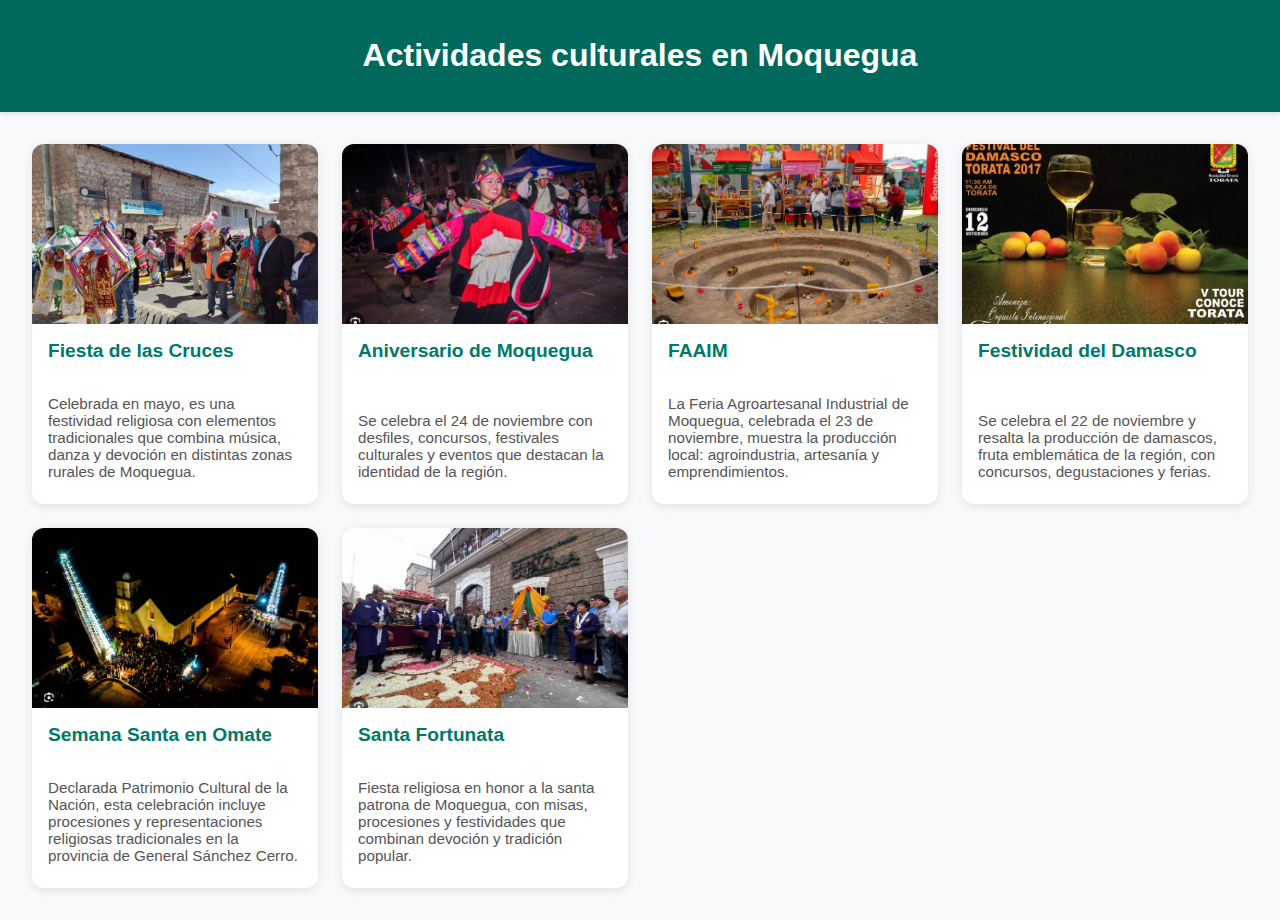
<file: actividades.html>
<!DOCTYPE html>
<html lang="es">
<head>
  <meta charset="UTF-8" />
  <meta name="viewport" content="width=device-width, initial-scale=1.0"/>
  <title>Actividades culturales - Turismo en Moquegua</title>
  <link rel="stylesheet" href="categorias.css" />
  <link rel="stylesheet" href="sy.css" />
</head>
<body>

  <header>
    <h1>Actividades culturales en Moquegua</h1>
  </header>

  <main id="lista-actividades" class="contenedor-grid">

    <article class="card">
      <img src="imagenes/cultura1.jpg" alt="Fiesta de las Cruces">
      <div class="card-content">
        <h3>Fiesta de las Cruces</h3>
        <p>Celebrada en mayo, es una festividad religiosa con elementos tradicionales que combina música, danza y devoción en distintas zonas rurales de Moquegua.</p>
      </div>
    </article>

    <article class="card">
      <img src="imagenes/cultura2.jpg" alt="Aniversario de Moquegua">
      <div class="card-content">
        <h3>Aniversario de Moquegua</h3>
        <p>Se celebra el 24 de noviembre con desfiles, concursos, festivales culturales y eventos que destacan la identidad de la región.</p>
      </div>
    </article>

    <article class="card">
      <img src="imagenes/cultura3.jpg" alt="Feria FAAIM">
      <div class="card-content">
        <h3>FAAIM</h3>
        <p>La Feria Agroartesanal Industrial de Moquegua, celebrada el 23 de noviembre, muestra la producción local: agroindustria, artesanía y emprendimientos.</p>
      </div>
    </article>

    <article class="card">
      <img src="imagenes/cultura4.jpg" alt="Festividad del Damasco">
      <div class="card-content">
        <h3>Festividad del Damasco</h3>
        <p>Se celebra el 22 de noviembre y resalta la producción de damascos, fruta emblemática de la región, con concursos, degustaciones y ferias.</p>
      </div>
    </article>

    <article class="card">
      <img src="imagenes/cultura5.jpg" alt="Semana Santa en Omate">
      <div class="card-content">
        <h3>Semana Santa en Omate</h3>
        <p>Declarada Patrimonio Cultural de la Nación, esta celebración incluye procesiones y representaciones religiosas tradicionales en la provincia de General Sánchez Cerro.</p>
      </div>
    </article>

    <article class="card">
      <img src="imagenes/cultura6.jpg" alt="Santa Fortunata">
      <div class="card-content">
        <h3>Santa Fortunata</h3>
        <p>Fiesta religiosa en honor a la santa patrona de Moquegua, con misas, procesiones y festividades que combinan devoción y tradición popular.</p>
      </div>
    </article>


  </main>

</body>
</html>
</file>
<file: categorias.css>
/* Diseño general */
body {
  font-family: 'Segoe UI', sans-serif;
  margin: 0;
  padding: 0;
  background-color: #f8f9fa;
  color: #333;
}

header {
  background-color: #00695c;
  color: white;
  padding: 1rem;
  text-align: center;
  box-shadow: 0 2px 5px rgba(0,0,0,0.1);
}

footer {
  text-align: center;
  padding: 1rem;
  background-color: #004d40;
  color: white;
  margin-top: 2rem;
}

/* Cuadrícula de tarjetas */
.grid {
  display: grid;
  grid-template-columns: repeat(auto-fill, minmax(250px, 1fr));
  gap: 1.5rem;
  padding: 2rem;
  max-width: 1200px;
  margin: auto;
}

/* Tarjetas individuales */
.card {
  display: flex;
  flex-direction: column;
  justify-content: space-between;
  height: 100%; /* Se adapta al grid */
  min-height: 360px; /* Asegura misma altura */
  background: white;
  border-radius: 12px;
  overflow: hidden;
  box-shadow: 0 4px 12px rgba(0,0,0,0.1);
  transition: transform 0.2s;
}

.card:hover {
  transform: scale(1.02);
}

.card img {
  width: 100%;
  height: 180px;
  object-fit: cover;
}

.card-content {
  flex-grow: 1;
  display: flex;
  flex-direction: column;
  justify-content: space-between;
  padding: 1rem;
}
.card-content h3 {
  margin: 0;
  color: #00796b;
}

.card-content p {
  margin: 0.5rem 0;
  font-size: 0.95rem;
}

.card-content button {
  margin-top: 0.5rem;
  padding: 0.5rem 1rem;
  background-color: #009688;
  color: white;
  border: none;
  border-radius: 6px;
  cursor: pointer;
  font-weight: bold;
  transition: background-color 0.2s;
}

.card-content button:hover {
  background-color: #00796b;
}

/* Mapa */
#mapa {
  width: 100%;
  height: 500px;
  max-width: 1200px;
  margin: 2rem auto;
  border-radius: 10px;
  box-shadow: 0 2px 10px rgba(0,0,0,0.1);
}
</file>
<file: sy.css>
.contenedor-grid {
  display: grid;
  grid-template-columns: repeat(auto-fill, minmax(280px, 1fr));
  gap: 1.5rem;
  padding: 2rem;
}
.card {
  border-radius: 12px;
  box-shadow: 0 2px 10px rgba(0,0,0,0.1);
  overflow: hidden;
  background: #fff;
}
.card img {
  width: 100%;
  height: 180px;
  object-fit: cover;
}
.card-content {
  padding: 1rem;
}
.card-content h3 {
  margin-bottom: 0.5rem;
  font-size: 1.2rem;
}
.card-content p {
  font-size: 0.95rem;
  color: #555;
}
</file>
